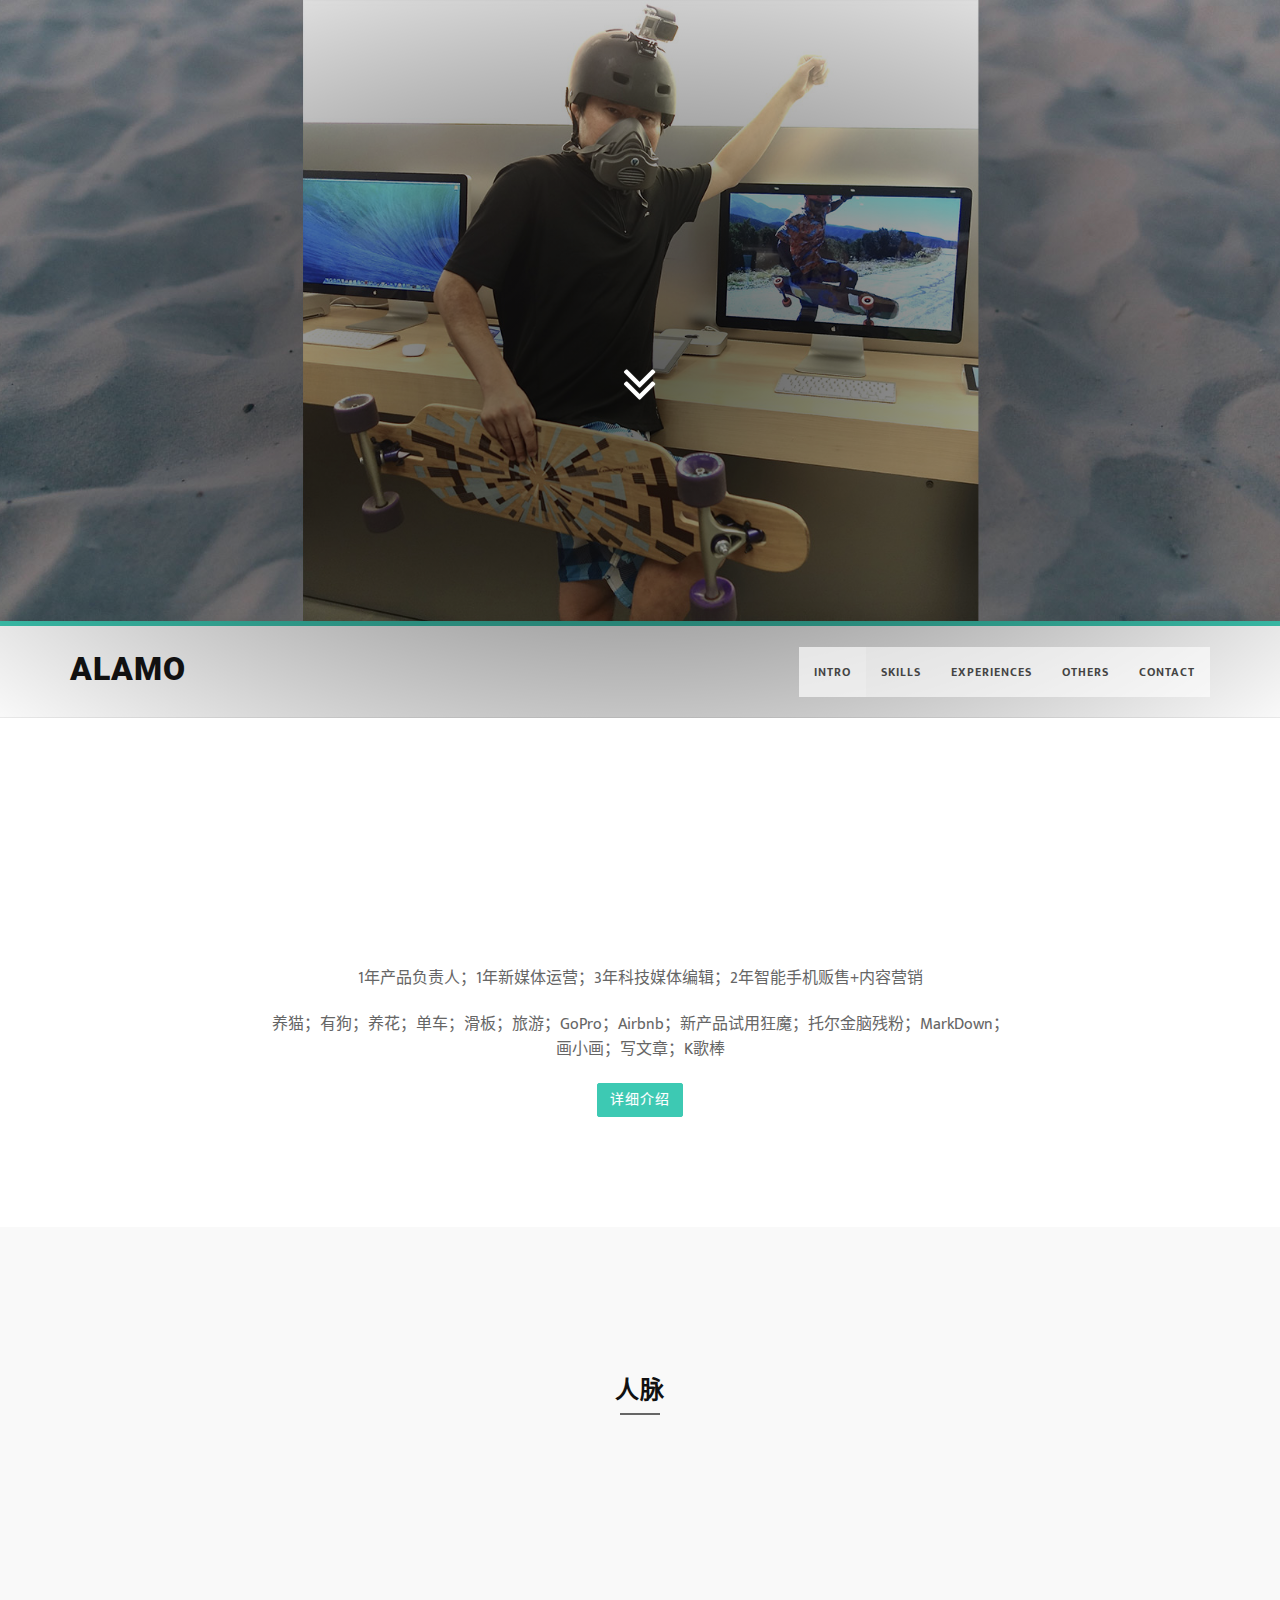
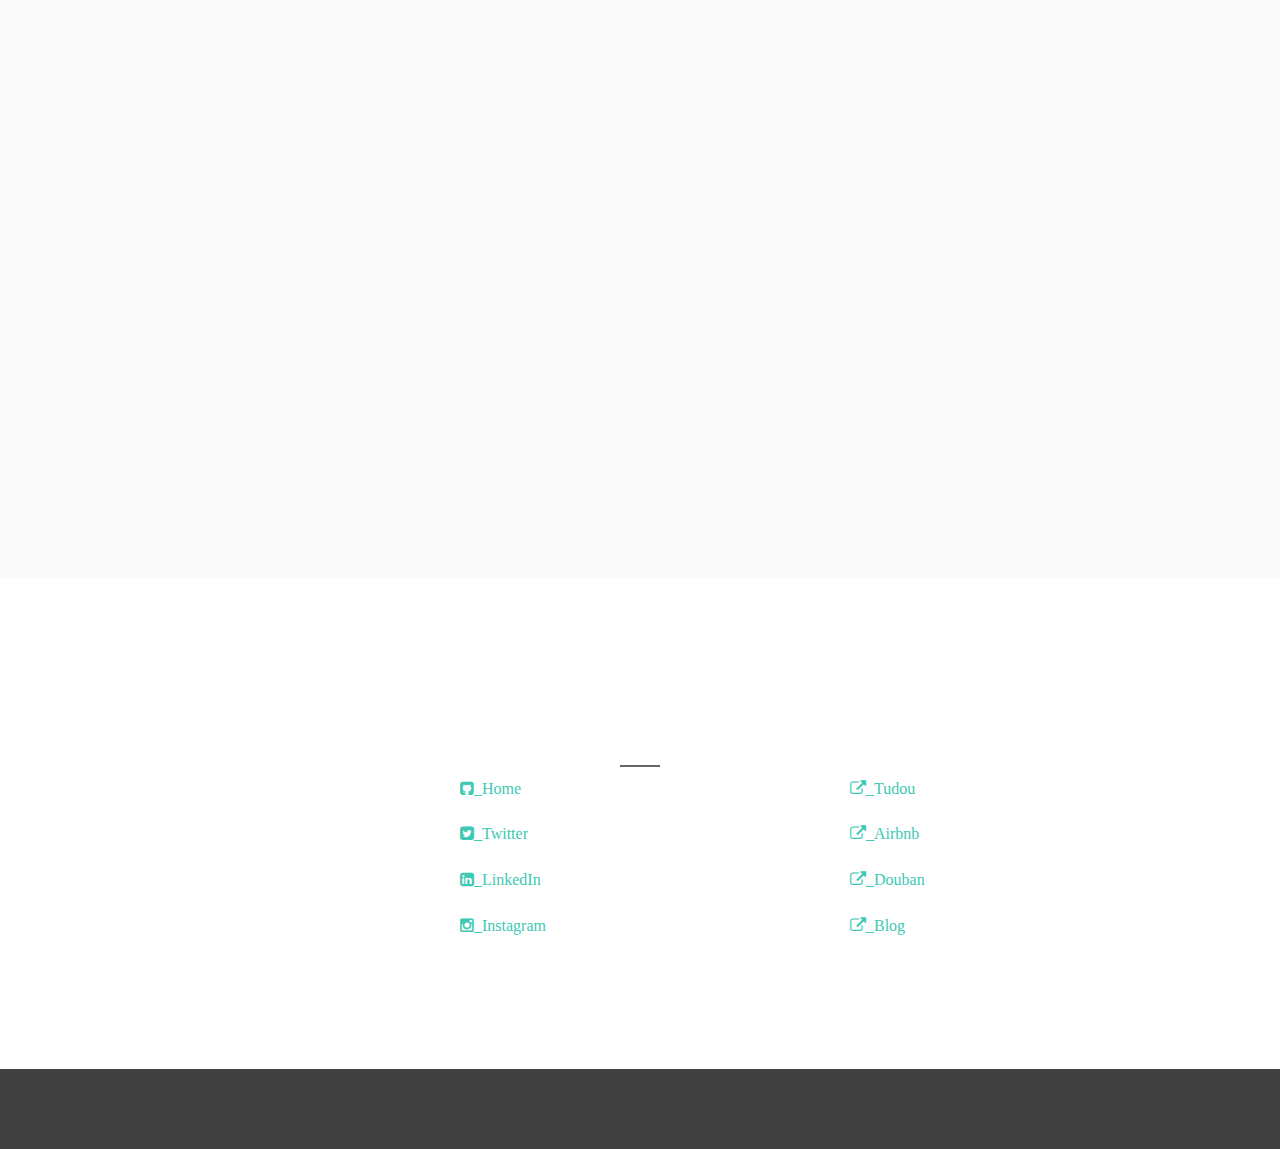
<file: index.html>
<!DOCTYPE html>
<html lang="zh-cn">

<head>
    <meta charset="utf-8">
    <meta name="viewport" content="width=device-width, initial-scale=1.0">
    <meta name="description" content="My Resume">
    <meta name="author" content="Alamo Young">

    <title>Alamo Young's Resume</title>
	
    <!-- css -->
    <link href="css/bootstrap.min.css" rel="stylesheet" >
    <link href="font-awesome/css/font-awesome.min.css" rel="stylesheet" type="text/css" />
	<link href="css/nivo-lightbox.css" rel="stylesheet" />
	<link href="css/nivo-lightbox-theme/default/default.css" rel="stylesheet" type="text/css" />
	<link href="css/animations.css" rel="stylesheet" />
    <link href="css/style.css" rel="stylesheet">
	<link href="color/default.css" rel="stylesheet">

</head>

<body id="page-top" data-spy="scroll" data-target=".navbar-custom">
	
	<section class="hero" id="intro">
	    <div class="FadeAway"></div>
            <div class="container">
              <div class="row">
                <div class="col-md-12 text-right navicon">
                  <a id="nav-toggle" class="nav_slide_button" href="#"><span></span></a>
                </div>
              </div>
              <div class="row">
                <div class="col-md-8 col-md-offset-2 text-center inner">
					<div class="animatedParent">
						<h1 class="animated fadeInDown">简历・杨鹏飞</h1>
						<p> </p>
						<p class="animated fadeInUp">Fennec.yung@gmail.com | 158 1018 5895 </p>
					</div>
			   </div>
              </div>
              <div class="row">
                <div class="col-md-6 col-md-offset-3 text-center">
                  <a href="#about" class="btn  btn-scroll"><i class="fa fa-4x fa-angle-double-down animated"></i></a>
                </div>
            </div>
        
    </section>
	
	
    <!-- Navigation -->
    <div id="navigation">
        <nav class="navbar navbar-custom" role="navigation">
                              <div class="container">
                                    <div class="row">
                                          <div class="col-md-2">
                                                   <div class="site-logo">
                                                            <a href="index.html" class="brand">Alamo</a>
                                                    </div>
                                          </div>
                                          

                                          <div class="col-md-10">
                         
                                                      <!-- Brand and toggle get grouped for better mobile display -->
                                          <div class="navbar-header">
                                                <button type="button" class="navbar-toggle" data-toggle="collapse" data-target="#menu">
                                                <i class="fa fa-bars"></i>
                                                </button>
                                          </div>
                                                      <!-- Collect the nav links, forms, and other content for toggling -->
                                                      <div class="collapse navbar-collapse" id="menu">
                                                            <ul class="nav navbar-nav navbar-right">
                                                                  <li class="active"><a href="#intro">Intro</a></li>
                                                                  <li><a href="#Skills">Skills</a></li>
																   <li><a href="#exp">Experiences</a></li>
                                                                  <li><a href="#others">Others</a></li>				                                                                  
                                                                  
                                                                  <li><a href="#contact">Contact</a></li>
                                                            </ul>
                                                      </div>
                                                      <!-- /.Navbar-collapse -->
                             
                                          </div>
                                    </div>
                              </div>
                              <!-- /.container -->
                        </nav>
    </div> 
    <!-- /Navigation -->  

	<!-- Section: about -->
    <section id="about" class="home-section color-dark bg-white">
		<div class="container marginbot-50">
			<div class="row">
				<div class="col-lg-8 col-lg-offset-2">
					<div class="animatedParent">
					<div class="section-heading text-center animated bounceInDown">
					<h2 class="h-bold">他是这样的一个人</h2>
					<div class="divider-header"></div>
					</div>
					</div>
				</div>
			</div>

		</div>

		<div class="container">

		
        <div class="row">
		
		
            <div class="col-lg-8 col-lg-offset-2 animatedParent">		
				<div class="text-center">
					<p>
					1年产品负责人；1年新媒体运营；3年科技媒体编辑；2年智能手机贩售+内容营销
					</p>
					<p>
					养猫；有狗；养花；单车；滑板；旅游；GoPro；Airbnb；新产品试用狂魔；托尔金脑残粉；MarkDown；画小画；写文章；K歌棒
					</p>
					<a href="#Skills" class="btn btn-skin btn-scroll">详细介绍</a>
				</div>
            </div>
		

        </div>		
		</div>

	</section>
	<!-- /Section: about -->
	
	
	<!-- Section: services -->
    <section id="Skills" class="home-section color-dark bg-gray">
		<div class="container marginbot-50">
			<div class="row">
				<div class="col-lg-8 col-lg-offset-2">
					<div>
					<div class="section-heading text-center">
					<h2 class="h-bold">人脉</h2>
					<div class="divider-header"></div>
					</div>
					</div>
				</div>
			</div>

		</div>


		<div class="container">
        <div class="text-center">
        <div class="row animatedParent">
            <div class="col-xs-6 col-sm-6 col-md-6">
				<div class="animated rotateInDownLeft">
                <div class="service-box">
					<div class="service-icon">
						<span class="fa fa-laptop fa-2x"></span> 
					</div>
					<div class="service-desc">						
						<h5>媒体</h5>
						<div class="divider-header"></div>
						<p>
						  科技门户：C搜狐科技；新浪科技；
						</p>
						<p>
						  技术媒体：CSDN；Engaget；
						</p>
						<p>
						  小众软件；煎蛋；雷锋网；PingWest；36Kr；…
						</p>
					</div>
                </div>
				</div>
            </div>

			<div class="col-xs-6 col-sm-6 col-md-6">
				<div class="animated rotateInDownLeft slower">
                <div class="service-box">
					<div class="service-icon">
						<span class="fa fa-code fa-2x"></span> 
					</div>
					<div class="service-desc">
						<h5>企业</h5>
						<div class="divider-header"></div>
						<p>
						    实体企业：三星；苹果；华为；高通；…
						</p>
						<p>
						   市场推广：广告市场；数字营销；
						</p>
						<p>
							国内Android市场：豌豆荚；机锋网；
						</p>
						
					</div>
                </div>
				</div>
            </div>

        </div>		
		</div>
		</div>
	</section>
	<!-- /Section: services -->
	

	<!-- Section: works -->
    <section id="exp" class="home-section color-dark text-center bg-white">
		<div class="container marginbot-50">
			<div class="row">
				<div class="col-lg-8 col-lg-offset-2">
					<div>
					<div class="animatedParent">
					<div class="section-heading text-center">
					<h2 class="h-bold animated bounceInDown">工作经历</h2>
					<div class="divider-header"></div>
					</div>
					</div>
					</div>
				</div>
			</div>

		</div>

		<div class="container">

            <div class="row animatedParent">
                <div class="col-sm-12 col-md-12 col-lg-12" >

                    <div class="row gallery-item">
                        <div class="col-md-3"></div>
                        <div class="col-md-6 animated fadeInUp">
								<img src="img/works/1.png" class="img-responsive" alt="img">
							</a>
						</div>
					</div>
	
                </div>
            </div>	
		</div>

	</section>
	<!-- /Section: exp -->

	<!-- Section: works -->
    <section id="others" class="home-section color-dark bg-gray">
		<div class="container marginbot-50">
			<div class="row">
				<div class="col-lg-8 col-lg-offset-2">
					<div>
					<div class="section-heading text-center">
					<h2 class="h-bold">8小时以外</h2>
					<div class="divider-header"></div>
					</div>
					</div>
				</div>
			</div>

		</div>


		<div class="container">
          <div class="row animatedParent">
            <div class="col-xs-3 col-sm-3 col-md-3"></div>
            <div class="col-xs-6 col-sm-6 col-md-6">
                <div class="animated bounceInDown">


						
						
					</div>
                </div>
				</div>
            </div>
            </div>
          </div>	<!-- eof row -->

        <div class="row animatedParent">
            <div class="col-xs-3 col-sm-3 col-md-3"></div>
            <div class="col-xs-6 col-sm-6 col-md-6">
                <div class="animated bounceInDown">
                <div class="service-box">
					<div class="service-icon  text-center">
						<span class="fa fa-home fa-2x"></span> 
					</div>
					<div class="service-desc text-center">
						<h5>Airbnb</h5>
					</div>
						<div class="divider-header"></div>
					    <div class="text-left">
						    <p>
						        为来自全世界的旅行者提供一个温馨、舒适、创意的临时居住环境
						    </p>
						    <p>
						        为用户提供实物和情感上的产品服务
						    </p>
						    <p>
						        和用户进行深层次沟通，增加用户的心理、感官愉悦度
						    </p>
						    <p>
						       鼓励并帮助用户实现自己的创意想法
						    </p>
                            <p>
						       设计名片、在网上通过内容营销进行推广
						    </p>
						
					    </div>
                </div>
				</div>
            </div>
            </div>
        </div>	<!-- eof row -->


        <div class="row animatedParent">
            <div class="col-xs-3 col-sm-3 col-md-3"></div>
            <div class="col-xs-6 col-sm-6 col-md-6">
                <div class="animated bounceInDown">
                <div class="service-box">
					<div class="service-icon  text-center">
						<span class="fa fa-book fa-2x"></span> 
					</div>
					<div class="service-desc text-center">
						<h5>翻译</h5>
					</div>
						<div class="divider-header"></div>
					    <div class="text-left">
						    <p>
						        为计算机世界提供网站头条新闻翻译
						    </p>
						    <p>
						        为某知名移动浏览器母公司旗下，关注移动产品营销的网站提供内容
						    </p>
						    <p>
							    为专注技术的网站提供技术前沿资讯内容
						    </p>
						
					    </div>
                </div>
				</div>
            </div>
            </div>
        </div>	<!-- eof row -->	


	    <div class="row animatedParent">
            <div class="col-xs-3 col-sm-3 col-md-3"></div>
            <div class="col-xs-6 col-sm-6 col-md-6">
                <div class="animated bounceInDown">
                <div class="service-box text-center">
					<div class="service-icon  text-center">
						<span class="fa fa-pencil fa-2x"></span> 
					</div>
					<div class="service-desc">
						<h5>画小画</h5>
					</div>
						<div class="divider-header"></div>
						<p>
						    用画画的方式记录下一天的经历、想法。例如下图：
						</p>
						<div  class="text-center">
								<img src="img/works/2.jpg" class="text-center" alt="img">

								<img src="img/works/3.jpg" class="text-center" alt="img">
						
						</div>
					
                </div>
				</div>
            </div>
            </div>
        </div>	<!-- eof row -->	

	    <div class="row animatedParent">
            <div class="col-xs-3 col-sm-3 col-md-3"></div>
            <div class="col-xs-6 col-sm-6 col-md-6">
                <div class="animated bounceInDown">
                <div class="service-box">
					<div class="service-icon  text-center">
						<span class="fa fa-camera-retro fa-2x"></span> 
					</div>
					<div class="service-desc text-center">
						<h5>记录生活</h5>
					</div>
						<div class="divider-header"></div>
					<div class="text-left">
						<p>
						    喜欢单车和滑板，会用镜头记录身边有趣的事情
						</p>
						<p>
						    还喜欢用Gopro记录下运动的轨迹
						</p>
						<div class="text-center">
								<a href="http://www.tudou.com/home/_93885163"><img src="img/works/4.jpg" alt="img"></a>
						
						</div>
						
					</div>
                </div>
				</div>
            </div>
            </div>
        </div>	<!-- eof row -->	

		</div>
	</section>
	<!-- /Section: works -->

	<!-- Section: contact -->
    <section id="contact" class="home-section color-dark bg-white">
		<div class="container  text-center">
			<div class="row">
				<div class="col-lg-8 col-lg-offset-2">
					<div class="animatedParent">
					<div class="section-heading text-center">
					<h2 class="h-bold animated bounceInDown">我经常在这里</h2>
					<div class="divider-header"></div>
					</div>
					</div>
				</div>
			</div>

		</div>
		
		<div class="container">

			<div class="row">
			    <div class="col-md-4"></div>
				<div class="col-md-4">
				    <div class="animatedParent">
                        
						<p><a href="http://git.lovepath.in" class="fa fa-github-square">_Home</a></p>
						<p><a href="https://twitter.com/shellehs" class="fa fa-twitter-square">_Twitter</a></p>
						<p><a href="http://cn.linkedin.com/pub/yang-pengfei-alamo/35/616/874/" class="fa fa-linkedin-square">_LinkedIn</a></p>
						<p><a href="http://instagram.com/alamoyoung" class="fa fa-instagram">_Instagram</a></p>


				</div>
			</div>	
			<div class="row">
				<div class="col-md-4">
				    <div class="animatedParent">
						<p><a href="http://www.tudou.com/home/_93885163/" class="fa fa-external-link">_Tudou</a></p>
						<p><a href="https://www.airbnb.com/rooms/1787002" class="fa fa-external-link">_Airbnb</a></p>
						<p><a href="http://site.douban.com/226995/" class="fa fa-external-link">_Douban</a></p>
						<p><a href="http://jianshu.io/users/pfgp2n" class="fa fa-external-link">_Blog</a></p>


				</div>
			</div>	


		</div>
	</section>
	<!-- /Section: contact -->


	<footer>
		<div class="container">
		</div>
	</footer>

    <!-- Core JavaScript Files -->
    <script src="js/jquery.min.js"></script>	 
    <script src="js/bootstrap.min.js"></script>
	<script src="js/jquery.sticky.js"></script>
    <script src="js/jquery.easing.min.js"></script>	
	<script src="js/jquery.scrollTo.js"></script>
	<script src="js/jquery.appear.js"></script>
	<script src="js/stellar.js"></script>
	<script src="js/nivo-lightbox.min.js"></script>
	
    <script src="js/custom.js"></script>
	<script src="js/css3-animate-it.js"></script>

</body>

</html>
</file>
<file: css/style.css>
/* ==== Google font ==== */
@import url(http://fonts.googleapis.com/css?family=Roboto:400,300,700,900);
@import url('http://fonts.googleapis.com/css?family=Ek+Mukta:400,600,700');
*{
	padding:0;
	margin:0;
}


body {
    width: 100%;
    height: 100%;
    font-family: 'Ek Mukta', sans-serif;
	font-weight: 300;
    color: #666;
    background-color: #fff;
	font-size: 16px;
    line-height: 1.6em;
	font-weight: 400;
	overflow-x: hidden;
}

html {
    width: 100%;
    height: 100%;
}

h1 {
	font-size: 38px;
}
h2 {
	font-size: 36px;
}
h3 {
	font-size: 32px;
}
h4 {
	font-size: 28px;
}
h5 {
	font-size: 24px;
}
h6 {
	font-size: 20px;
}

h1,
h2,
h3,
h4,
h5,
h6 {
    margin: 0 0 30px;
    font-family: 'Roboto', sans-serif;
    font-weight: 400;
	color: #111;
}

h1.h-xlight,h2.h-xlight,h3.h-xlight ,h4.h-xlight ,h5.h-xlight ,h6.h-xlight  {
	font-weight: 200;
}

h1.h-light,h2.h-light,h3.h-light ,h4.h-light ,h5.h-light ,h6.h-light  {
	font-weight: 300;
}

h1.h-bold,h2.h-bold,h3.h-bold ,h4.h-bold ,h5.h-bold ,h6.h-bold  {
	font-weight: 600;
}

h1.font-light,h2.font-light,h3.font-light,h4.font-light,h5.font-light,h6.font-light {
	color: #fff;
}

.big-heading {
	font-size: 48px;
	font-weight: 700;
}

p {
    margin: 0 0 20px;

}

p.lead {
	font-weight: 600;
}

.highlight-light {
	background-color: rgba(255,255,255,.5);
	padding: 20px;
	display: inline-block;
	color: #111;
}

.highlight-dark {
	background-color: rgba(0,0,0,.5);
	padding: 20px;
	display: inline-block;
	color: #fff;
}

.highlight-color {
	padding: 20px;
	display: inline-block;
}

a {
    color: #666;
    -webkit-transition: all .2s ease-in-out;
    -moz-transition: all .2s ease-in-out;
    transition: all .2s ease-in-out;
}

a:hover,
a:focus {
    text-decoration: none;
}

blockquote {
  padding: 10px 20px;
  margin: 0 0 20px;
  font-size: 24px;
	line-height: 1.5em;
  font-weight: 300;
  color: #999;
}

blockquote.bg-light {
	background-color: rgba(255,255,255,.8);
	padding: 20px;
	color: #222;
}

blockquote.bg-dark {
	background-color: rgba(0,0,0,.8);
	padding: 20px;
}

blockquote strong {
  font-weight: 700;
}




.light {
    font-weight: 400;
}

/* --- logo --- */
.site-logo {
	margin-top: 10px;
}
.site-logo a.brand {
	color: #111;
	text-transform: uppercase;
	font-size: 32px;
	font-family: 'Roboto', sans-serif;
	font-weight: 900;
	margin-top: 20px;
}


/* ------- Navigation ------------ */
#navigation {
	background: #fff;
	z-index: 9999;
	width:100%;
    box-sizing:border-box;
	border-bottom: 1px solid #eee;
	box-shadow:0px 0px 20px rgba(0, 0, 0, 0.1);
}


.navbar {
    margin-bottom: 0;
}

.navbar-brand {
    font-weight: 700;
}


.navbar-brand:focus {
    outline: 0;
}

.nav.navbar-nav {
    background-color: rgba(255,255,255,.6);
}

.navbar-custom.top-nav-collapse .nav.navbar-nav {
    background-color: rgba(0,0,0,0);
}


.navbar-custom ul.nav li a {
	font-size: 12px;
	letter-spacing: 1px;
    color: #444;
	text-transform: uppercase;
	font-weight: 700;
}

.navbar-custom.top-nav-collapse ul.nav li a {
	    -webkit-transition: all .2s ease-in-out;
    -moz-transition: all .2s ease-in-out;
    transition: all .2s ease-in-out;
	color: #fff;
}

.navbar-custom ul.nav ul.dropdown-menu {
	  border-radius: 0;	
	margin-top: 21px;
	border-top: none;
}

.navbar-custom ul.nav li a:hover ul.dropdown-menu {
	    -webkit-transition: all .2s ease-in-out;
    -moz-transition: all .2s ease-in-out;
    transition: all .2s ease-in-out;
}


.navbar-custom ul.nav ul.dropdown-menu li {
	border-bottom: 1px solid #f5f5f5;

}

.navbar-custom ul.nav ul.dropdown-menu li:last-child{
	border-bottom: none;
}

.navbar-custom ul.nav ul.dropdown-menu li a {
	padding: 10px 20px;
}

.navbar-custom ul.nav ul.dropdown-menu li a:hover {
	background: #fefefe;
}

.navbar-custom.top-nav-collapse ul.nav ul.dropdown-menu li a {
	color: #666;
}

.navbar-custom .nav li a {
    -webkit-transition: background .3s ease-in-out;
    -moz-transition: background .3s ease-in-out;
    transition: background .3s ease-in-out;
}

.navbar-custom .nav li a:hover,
.navbar-custom .nav li a:focus,
.navbar-custom .nav li.active {
    outline: 0;
    background-color: rgba(255,255,255,.2);
}
.navbar-custom .nav li a:hover,
.navbar-custom .nav li a:focus,
.navbar-custom .nav li.active {
    outline: 0;
    background-color: rgba(255,255,255,.2);
}

.navbar-toggle {
    padding: 4px 6px;
    font-size: 14px;
    color: #fff;
}

.navbar-toggle:focus,
.navbar-toggle:active {
    outline: 0;
}


/* misc */
hr {
  margin-top: 10px;
}

hr.bold {
  border-top: 3px solid #eee;
}

.divider-header {
	display: block;
	width: 40px;
	height: 2px;
	margin: 0 auto;
	margin-bottom: 10px;
}

.divider-short {
	display: block;
	width: 60px;
	height: 5px;
	margin: 0 auto;
	margin-bottom: 10px;
}

/* margins */
.marginbot-0{margin-bottom:0 !important;}
.marginbot-10{margin-bottom:10px !important;}
.marginbot-20{margin-bottom:20px !important;}
.marginbot-30{margin-bottom:30px !important;}
.marginbot-40{margin-bottom:40px !important;}
.marginbot-50{margin-bottom:50px !important;}
.marginbot-60{margin-bottom:60px !important;}
.marginbot-70{margin-bottom:70px !important;}
.marginbot-80{margin-bottom:80px !important;}
.marginbot-90{margin-bottom:90px !important;}
.marginbot-100{margin-bottom:100px !important;}

.margintop-0{margin-top:0 !important;}
.margintop-10{margin-top:10px !important;}
.margintop-20{margin-top:20px !important;}
.margintop-30{margin-top:30px !important;}
.margintop-40{margin-top:40px !important;}
.margintop-45{margin-top:45px !important;}
.margintop-50{margin-top:50px !important;}

/* ===========================
--- General sections
============================ */

.home-section {
    padding-top: 150px;
    padding-bottom: 110px;
	display:block;
    position:relative;
    z-index:120;
}

.inner-section {
    padding-top: 110px;
    padding-bottom: 110px;
}


.home-section.nopadd-bot {
    padding-bottom: 0;
}


.section-heading h2 {
	font-size: 24px;
	letter-spacing: 1px;
	text-transform: uppercase;
	margin-bottom: 10px;
}

.section-heading p {
	font-weight: 300;
	font-size: 20px;
	line-height: 1.6em;
}

.color-dark .section-heading h2 {
	color: #111;
}
.color-dark .section-heading p {
	color: #444;
}

.color-dark .divider-short {
	background: #666;
}
.color-dark .divider-header {
	background: #666;
}

.color-light .divider-short {
	background: #666;
}
.color-light .divider-header {
	background: #666;
}


.color-light .section-heading h2 {
	color: #fff;
}
.color-light .section-heading p {
	color: #fefefe;
}

.color-light blockquote,.color-light p {
	color: #fefefe;
}

/* --- section bg var --- */

.bg-white {
	background: #fff;
}

.bg-gray {
	background: #f9f9f9;
}


.bg-dark {
	background: #404040;
}

/* --- section color var --- */

.text-light {
	color: #fff;
}



/* ===========================
--- Intro
============================ */

.hero { background: url(../img/hero-bg.jpg) no-repeat center center; -webkit-background-size: cover; -moz-background-size: cover; -o-background-size: cover; background-size: cover; padding: 200px 0 200px 0; height: auto; }

.FadeAway{
    position: absolute; top:0px; left:0px; width:100%; height:83%;
        background:transparent;
        background: -moz-radial-gradient(center, ellipse cover,  rgba(0,0,0,0.65) 0%, rgba(0,0,0,0) 100%); /* FF3.6+ */
        background: -webkit-gradient(radial, center center, 0px, center center, 100%, color-stop(0%,rgba(0,0,0,0.65)), color-stop(100%,rgba(0,0,0,0))); /* Chrome,Safari4+ */
        background: -webkit-radial-gradient(center, ellipse cover,  rgba(0,0,0,0.65) 0%,rgba(0,0,0,0) 100%); /* Chrome10+,Safari5.1+ */
        background: -o-radial-gradient(center, ellipse cover,  rgba(0,0,0,0.65) 0%,rgba(0,0,0,0) 100%); /* Opera 12+ */
        background: -ms-radial-gradient(center, ellipse cover,  rgba(0,0,0,0.65) 0%,rgba(0,0,0,0) 100%); /* IE10+ */
        background: radial-gradient(ellipse at center,  rgba(0,0,0,0.65) 0%,rgba(0,0,0,0) 100%); /* W3C */
        filter: progid:DXImageTransform.Microsoft.gradient( startColorstr='#a6000000', endColorstr='#00000000',GradientType=1 ); /* IE6-9 fallback on horizontal gradient */

}

.hero h1 { font-size: 40px; letter-spacing: 12px; margin: 40px 0 10px; font-weight: 900; color: #fff;}
.hero h1 span { color: #a1a9b0; display: inline-block; }
.hero p { font-size: 24px; font-weight: 400; color: #fefefe; }
.learn-more-btn { background: rgba(61, 201, 179, 1); padding: 20px 40px; border-radius: 5px; -moz-border-radius: 5px; -webkit-border-radius: 5px; -o-border-radius: 5px; color: #fff; text-transform: uppercase; letter-spacing: 1px; display: inline-block; -webkit-box-shadow: 0px 3px 0px 0px #309383; -moz-box-shadow: 0px 3px 0px 0px #309383; box-shadow: 0px 3px 0px 0px #309383; margin: 60px 0 0; font-weight: bold; }
.learn-more-btn:hover, .learn-more-btn:focus { background: rgba(61, 201, 179, 0.6); color: #fff; }



.intro {
	width:100%;
	position:relative;
	padding:0;
}
.intro-inner {
	width:100%;
	position:relative;
	padding:120px 0 20px;
}

.brand-heading {
    font-size: 40px;
}

.intro-text {
    font-size: 18px;
}


/* Carousel Styles */

.carousel-inner img {
    width: 100%;
    max-height: 650px;
}

.carousel-control {
    width: 0;
}

.carousel-control.left,
.carousel-control.right {
	opacity: 1;
	filter: alpha(opacity=100);
	background-image: none;
	background-repeat: no-repeat;
	text-shadow: none;
}

.carousel-control.left span {
	padding: 0;
}

.carousel-control.right span {
	padding: 0;
}

.carousel-control .glyphicon-chevron-left, 
.carousel-control .glyphicon-chevron-right, 
.carousel-control .icon-prev, 
.carousel-control .icon-next {
	position: absolute;
	top: 45%;
	z-index: 5;
	display: inline-block;
}

.carousel-control .glyphicon-chevron-left,
.carousel-control .icon-prev {
	left: 30px;
}

.carousel-control .glyphicon-chevron-right,
.carousel-control .icon-next {
	right: 30px;
}



.carousel-control.left span:hover,
.carousel-control.right span:hover {
	opacity: .7;
	filter: alpha(opacity=70);
}

.carousel-inner > .item {
  margin-left:0;
  margin-top:0;
  margin-bottom:0;
  padding-left: 0;
  width: 100%;
  height: auto;
}
.carousel-inner > .item > img,
.carousel-inner > .item > a > img {
  display: block;
  max-width: 100%;
  height: auto;
  margin-left:0;
  padding-left: 0;
}


/* Carousel Header Styles */
.header-text {
    position: absolute;
    top: 20%;
    left: 1.8%;
    right: auto;
    width: 96.66666666666666%;
    color: #fff;
}

.header-text h2 {
    font-size: 40px;
}

.header-text h2 span {
	padding: 10px;
	color: #fff;
	text-transform: uppercase;
}

.header-text h3 span {
	color: #fff;
}

.btn-min-block {
    min-width: 170px;
    line-height: 26px;
}

.btn-theme {
    color: #fff;
    background-color: transparent;
    border: 2px solid #fff;
    margin-right: 15px;
}

.btn-theme:hover {
    color: #000;
    background-color: #fff;
    border-color: #fff;
}

/* ===========================
--- About
============================ */




/* ===========================
--- Services
============================ */
.service-box {
	background: #fff;
	border-bottom: 2px solid #f7f7f7;
	padding: 40px 20px;
}

.service-box:hover {
    -webkit-transition: all .2s ease-in-out;
    -moz-transition: all .2s ease-in-out;
    transition: all .2s ease-in-out;
	margin-top: -20px;
}

.service-icon {
	margin-bottom: 20px;
}	

.service-desc h5 {
	text-transform: uppercase;
	font-weight: 700;
	color: #666;
	font-size: 18px;
	margin-bottom: 10px;
}
.service-desc .divider-header {
	margin-bottom: 30px;
}


/* ===========================
--- Works
============================ */

#owl-works {

}

.item {
    margin: 10px;
}

.item img {
    display: block;
    width: 100%;
    height: auto;
}	

/* ===========================
--- Contact
============================ */


.form-group {
  margin-bottom: 20px;
}

form#contact-form .form-group label {
	text-align: left !important;
	display: block;
	text-transform: uppercase;
	font-size: 16px;
}
form#contact-form input,form#contact-form select,form#contact-form textarea {
	font-size: 14px;
	line-height: 1.6em;
	border: 1px solid #eee;
  -webkit-box-shadow: none;
          box-shadow:  none;
	border-radius: 2px;
}

.btn-lg,
.btn-group-lg > .btn {
  border-radius: 2px;
}

form#contact-form input:focus,form#contact-form select:focus,form#contact-form textarea:focus {
  -webkit-box-shadow: 0 1px 2px rgba(0, 0, 0, .05);
          box-shadow: 0 1px 2px rgba(0, 0, 0, .05);
}
.input-group-addon {
  background-color: #fefefe;
  border: 1px solid #eee;
}

.widget-contact {
	text-align: left;
}



/* ===========================
--- Bottom
============================ */

.boxcol-25 {
	width: 100%;
}

.box-social {
	list-style: none;
}

.box-social li {
	width: 25%;
	float: left;
}


.box-social .social-facebook a { 
	display: block;
	background: #3873ae;
}


/* ==== Sidebar ==== */
.sidebar .widget h5 {
	font-size: 18px;
	font-weight: 700;
	margin-bottom: 20px;
	text-transform: uppercase;
}
.sidebar .widget {
	margin-bottom: 50px;
}

.widget ul {
	list-style: none;
	margin-left:0;
	padding-left:0;
}
.sidebar .widget ul li {
	margin-left:0;
	padding-left:0;
	margin-bottom: 10px;
}
.sidebar .widget ul li a {
	color: #666;
}


.widget.widget_categories ul li:before {
	display: inline-block;
	font-family: 'Pe-icon-7-stroke';
	speak: none;
	font-style: normal;
	font-weight: normal;
	font-variant: normal;
	text-transform: none;
	line-height: 1;

	/* Better Font Rendering =========== */
	-webkit-font-smoothing: antialiased;
	-moz-osx-font-smoothing: grayscale;
	content: "\e684";
	margin-right: 10px;
}


.widget.widget_recent_post ul li figure {
	float: left;
	margin: 0 20px 0 0;
}

.widget.widget_recent_post ul li {
	margin-bottom: 25px;
}

.widget.widget_recent_post ul li:after {
    content: ".";
    display: block;
    height: 0;
    clear: both;
    visibility: hidden;
}
.widget.widget_recent_post ul li h6 {
	margin-bottom: 10px;
}
.widget.widget_recent_post ul li span {
	font-size: 14px;
}

.widget .tagcloud a {
	padding: 4px 10px;
	color: #fff;
	display:inline-block;
	margin: 0 10px 10px 0;
	font-size: 14px;
	border-radius: 2px;
}

.widget .tagcloud a:hover {
	color: #fff;
	background: #333;
}

/* --- widget --- */

form.search-form input {
	font-size: 18px;
	line-height: 1.6em;
	border: 1px solid #eee;
  -webkit-box-shadow: none;
          box-shadow:  none;
	border-radius: 2px;
}

form.search-form input:focus {
  -webkit-box-shadow: 0 1px 2px rgba(0, 0, 0, .05);
          box-shadow: 0 1px 2px rgba(0, 0, 0, .05);
}



/* ===========================
--- Footer
============================ */

footer {
    background-color: #404040;
}

footer {
	text-align: center;
	padding: 50px 0 30px ;
	
}

footer p {
	color: #f8f8f8;
	font-size: 14px;
}

footer a.totop {
	color: #fff;
	margin-bottom: 30px;
}
footer a.totop:focus {
	outline: 0;
}



/* menu */
ul.footer-menu {
	list-style: none;
}

ul.footer-menu li {
	float: left;
	margin: 0 0 0 10px;

}

ul.footer-menu li a {
	color: #fff;
	font-size: 16px;
	padding-left: 9px;
	line-height: 1.1em;
}

ul.footer-menu li:first-child a {
	border-left: none;
	padding-left: 0;
}

.social-widget {
	margin-top: 20px;
	margin-bottom: 30px;
}
.social-widget ul li a:hover {
	color: #fff;
}

footer .social-widget ul.team-social li a {
	margin: 0 5px;
}

/* === testimonial slide === */
.testimonialslide {
	margin-top:0;
	padding-top: 0;
}

.testimonialslide ul li blockquote {
	color: #fff;
	border-left: none;
}

.testimonialslide ul li h4 {
	color: #fff;
	font-weight: 900;
}
.testimonialslide ul li h4 span {
	color: #fff;
	font-weight: 400;
}


/* --- button --- */
.btn {
	border-radius: 2px;
	position: relative;
	display: inline-block;
	outline: none;
	color: #fff;
	text-decoration: none;
	text-transform: uppercase;
	letter-spacing: 1px;
	font-weight: 400;	
	text-shadow: 0 0 1px rgba(255,255,255,0.3);
	font-size: 14px;
}

.btn.btn-noradius {
	border-radius: 0;
}

a.btn:focus{
	outline: 0;
}

.btn-red {
  color: #fff;
  background-color: #c83539;
  border-color: #c83539;
}
.btn-red:hover,
.btn-red:focus,
.btn-red:active,
.btn-red.active {
  color: #fff;
  background-color: #666;
  border-color: #666;
}
.btn-red:active {
  background-image: none;
}


.btn-skin:hover,
.btn-skin:focus,
.btn-skin:active,
.btn-skin.active {
  color: #fff;
  background-color: #666;
  border-color: #666;
}


.btn-default:hover,
.btn-default:focus {
    border: 1px solid #28c3ab;
    outline: 0;
    color: #000;
    background-color: #28c3ab;
}

.btn-huge {
    padding: 25px;
    font-size: 26px;
}

.banner-social-buttons {
    margin-top: 0;
}

/* --- progress --- */
.progress {
  height: 40px;

}
.progress-bar {
  font-size: 14px;
  line-height: 40px;
}

/* Media queries */

@media(min-width:767px) {

    .navbar {
        padding: 20px 0;
        border-bottom: 0;
        letter-spacing: 1px;
        background: 0 0;
        -webkit-transition: background .5s ease-in-out,padding .5s ease-in-out;
        -moz-transition: background .5s ease-in-out,padding .5s ease-in-out;
        transition: background .5s ease-in-out,padding .5s ease-in-out;
    }

    .top-nav-collapse {
        padding: 0;
        background-color: #000;
    }

    .navbar-custom.top-nav-collapse {
        border-bottom: 1px solid rgba(255,255,255,.3);
    }
	
    .intro {
        height: 100%;
        padding: 0;
    }

    .brand-heading {
        font-size: 100px;
    }
	

    .intro-text {
        font-size: 25px;
    }


}
@media (max-width:768px) {
	#navigation {
		padding: 20px 0;
	}
	.site-logo{
		margin: 0 0 0 30px;
		float:none;
	}
	.navbar-custom ul.nav li a {
		color: #eee;
	}
	.navbar-custom ul.nav ul.dropdown-menu li {
		border-bottom: 1px solid #aaa;

	}
	.navbar-header {
		margin-top:-40px;
		padding:0;
	}
	.navbar-header button {
		background: #111;
	}
	
	.navbar-header button.navbar-toggle {
		padding: 4px 15px;
		font-size: 14px;
		color: #fff;
	}
	
	.navbar-custom .nav {
		background: #444;
	}
	
	.service-box {
		margin-bottom: 50px;
	}
	
	.team-wrap {
		margin-bottom: 30px;
	}
	
	form#contact-form {
		margin-bottom: 50px;
	}
	
	.xs-marginbot-20 {
		margin-bottom: 20px;
	}

}

@media (max-width:480px) {

	.navbar-custom .nav.navbar-nav {
    background-color: rgba(255,255,255,.4);
	}
	
	.navbar.navbar-custom.navbar-fixed-top {
		margin-bottom: 30px;
	}
}
</file>
<file: color/default.css>
a:hover,
a:focus {
    color: #3dc9b3;
}

#navigation {
	border-top: 5px solid #3dc9b3;
}

a,.tp-caption a.btn:hover {
	color: #3dc9b3;
}
.top-nav-collapse {
	background: #3dc9b3;
}

.carousel-indicators .active {
    background-color: #3dc9b3;
}

.header-text h2 span {
    background-color: #3dc9b3;
}


.navbar-custom ul.nav ul.dropdown-menu li a:hover {
	color: #3dc9b3;
}

.owl-theme .owl-controls .owl-page.active span,
.owl-theme .owl-controls.clickable .owl-page:hover span {
    background-color: #3dc9b3;
}

.widget-avatar .avatar:hover {
    border: 5px solid #3dc9b3;
}

.bg-skin {
	background: #3dc9b3;
}

.highlight-color {
	background-color: #3dc9b3;
}

.service-box:hover {
	border-bottom: 2px solid #3dc9b3;
}



form#contact-form input:focus,form#contact-form select:focus,form#contact-form textarea:focus {
	border-color: #3dc9b3;
}
form.search-form input:focus {
	border-color: #3dc9b3;
}

/* footer */
ul.footer-menu li a:hover {
	color: #3dc9b3;
}

footer a.totop:hover {
	color: #3dc9b3;
}


.btn-skin {
  color: #fff;
  background-color: #3dc9b3;
  border-color: #3dc9b3;
}
</file>
<file: css/nivo-lightbox-theme/default/default.css>
/*
 * Nivo Lightbox Default Theme v1.0
 * http://dev7studios.com/nivo-lightbox
 *
 * Copyright 2013, Dev7studios
 * Free to use and abuse under the MIT license.
 * http://www.opensource.org/licenses/mit-license.php
 */
 
.nivo-lightbox-theme-default.nivo-lightbox-overlay { 
	background: #666;
	background: rgba(0,0,0,0.6); 
}
.nivo-lightbox-theme-default .nivo-lightbox-content.nivo-lightbox-loading { background: url(loading.gif) no-repeat 50% 50%; }

.nivo-lightbox-theme-default .nivo-lightbox-nav {
	top: 10%;
	width: 8%;
	height: 80%;
	text-indent: -9999px;
	background-repeat: no-repeat;
	background-position: 50% 50%;
	opacity: 0.5;
}
.nivo-lightbox-theme-default .nivo-lightbox-nav:hover { 
	opacity: 1; 
	background-color: rgba(0,0,0,0.5);
}
.nivo-lightbox-theme-default .nivo-lightbox-prev { 
	background-image: url(prev.png); 
	border-radius: 0 3px 3px 0;
}
.nivo-lightbox-theme-default .nivo-lightbox-next { 
	background-image: url(next.png); 
	border-radius: 3px 0 0 3px;
}

.nivo-lightbox-theme-default .nivo-lightbox-close {
	display: block;
	background: url(close.png) no-repeat 5px 5px;
	width: 16px;
	height: 16px;
	text-indent: -9999px;
	padding: 5px;
	opacity: 0.5;
}
.nivo-lightbox-theme-default .nivo-lightbox-close:hover { opacity: 1; }

.nivo-lightbox-theme-default .nivo-lightbox-title-wrap { bottom: -7%; }
.nivo-lightbox-theme-default .nivo-lightbox-title {
	font: 14px/20px 'Helvetica Neue', Helvetica, Arial, sans-serif;
	font-style: normal;
	font-weight: normal;
	background: #000;
	color: #fff;
	padding: 7px 15px;
	border-radius: 30px;
}

.nivo-lightbox-theme-default .nivo-lightbox-image img {
	background: #fff;
	-webkit-box-shadow: 0px 1px 1px rgba(0,0,0,0.4);
	   -moz-box-shadow: 0px 1px 1px rgba(0,0,0,0.4);
	        box-shadow: 0px 1px 1px rgba(0,0,0,0.4);
}
.nivo-lightbox-theme-default .nivo-lightbox-ajax,
.nivo-lightbox-theme-default .nivo-lightbox-inline {
	background: #fff;
	padding: 40px;
	-webkit-box-shadow: 0px 1px 1px rgba(0,0,0,0.4);
	   -moz-box-shadow: 0px 1px 1px rgba(0,0,0,0.4);
	        box-shadow: 0px 1px 1px rgba(0,0,0,0.4);
}

@media (-webkit-min-device-pixel-ratio: 1.3),
       (-o-min-device-pixel-ratio: 2.6/2),
       (min--moz-device-pixel-ratio: 1.3),
       (min-device-pixel-ratio: 1.3),
       (min-resolution: 1.3dppx) {

	.nivo-lightbox-theme-default .nivo-lightbox-content.nivo-lightbox-loading { 
		background-image: url(loading@2x.gif); 
		background-size: 32px 32px;
	}
	.nivo-lightbox-theme-default .nivo-lightbox-prev { 
		background-image: url(prev@2x.png); 
		background-size: 48px 48px;
	}
	.nivo-lightbox-theme-default .nivo-lightbox-next { 
		background-image: url(next@2x.png); 
		background-size: 48px 48px;
	}
	.nivo-lightbox-theme-default .nivo-lightbox-close { 
		background-image: url(close@2x.png); 
		background-size: 16px 16px;
	}
	
}
</file>
<file: css/animations.css>
/*animations*/

/******************
* Bounce in right *
*******************/


.animated { 
    -webkit-animation-duration: 1s; 
    animation-duration: 1s; 
    -webkit-animation-fill-mode: both; 
    animation-fill-mode: both; 
} 
.slow{
     -webkit-animation-duration: 1.5s; 
    animation-duration: 1.5s; 
    -webkit-animation-fill-mode: both; 
    animation-fill-mode: both; 
}
.slower{
     -webkit-animation-duration: 2s; 
    animation-duration: 2s; 
    -webkit-animation-fill-mode: both; 
    animation-fill-mode: both; 
}
.slowest{
     -webkit-animation-duration: 3s; 
    animation-duration: 3s; 
    -webkit-animation-fill-mode: both; 
    animation-fill-mode: both; 
}

.bounceInRight, .bounceInLeft, .bounceInUp, .bounceInDown{
    opacity:0;
    -webkit-transform: translateX(400px); 
    transform: translateX(400px); 
}
.fadeInRight, .fadeInLeft, .fadeInUp, .fadeInDown{
    opacity:0;
    -webkit-transform: translateX(400px); 
    transform: translateX(400px); 
}

.flipInX, .flipInY, .rotateIn, .rotateInUpLeft, .rotateInUpRight, .rotateInDownLeft, .rotateDownUpRight, .rollIn{
    opacity:0;
}

.lightSpeedInRight, .lightSpeedInLeft{
    opacity:0;
    -webkit-transform: translateX(400px); 
    transform: translateX(400px); 
}

/***********
* bounceIn *
************/
@-webkit-keyframes bounceIn { 
    0% { 
        opacity: 0; 
        -webkit-transform: scale(.3); 
    } 

    50% { 
        opacity: 1; 
        -webkit-transform: scale(1.05); 
    } 

    70% { 
        -webkit-transform: scale(.9); 
    } 

    100% { 
         -webkit-transform: scale(1); 
    } 
} 

@keyframes bounceIn { 
    0% { 
        opacity: 0; 
        transform: scale(.3); 
    } 

    50% { 
        opacity: 1; 
        transform: scale(1.05); 
    } 

    70% { 
        transform: scale(.9); 
    } 

    100% { 
        transform: scale(1); 
    } 
} 

.bounceIn.go { 
    -webkit-animation-name: bounceIn; 
    animation-name: bounceIn; 
}

/****************
* bounceInRight *
****************/

@-webkit-keyframes bounceInRight { 
    0% { 
        opacity: 0; 
        
        -webkit-transform: translateX(400px); 
    } 
    60% { 
        
        -webkit-transform: translateX(-30px); 
    } 
    80% { 
        -webkit-transform: translateX(10px); 
    } 
    100% {
    opacity: 1;
     
        -webkit-transform: translateX(0); 
    } 
} 

@keyframes bounceInRight { 
    0% { 
        opacity: 0; 
        
        transform: translateX(400px); 
    } 
    60% { 
        
        transform: translateX(-30px); 
    } 
    80% { 
        transform: translateX(10px); 
    } 
    100% {
    opacity: 1;
     
        transform: translateX(0); 
    } 
} 


.bounceInRight.go { 
    -webkit-animation-name: bounceInRight; 
    animation-name: bounceInRight; 
}

/******************
* Bounce in left *
*******************/

@-webkit-keyframes bounceInLeft { 
    0% { 
        opacity: 0; 
        
        -webkit-transform: translateX(-400px); 
    } 
    60% { 
       
        -webkit-transform: translateX(30px); 
    } 
    80% { 
        -webkit-transform: translateX(-10px); 
    } 
    100% {
        opacity: 1;
         
        -webkit-transform: translateX(0); 
    } 
} 

@keyframes bounceInLeft { 
    0% { 
        opacity: 0; 
        
        transform: translateX(-400px); 
    } 
    60% { 
       
        transform: translateX(30px); 
    } 
    80% { 
        transform: translateX(-10px); 
    } 
    100% {
        opacity: 1;
         
        transform: translateX(0); 
    } 
} 

.bounceInLeft.go { 
    -webkit-animation-name: bounceInLeft; 
    animation-name: bounceInLeft; 
}

/******************
* Bounce in up *
*******************/

@-webkit-keyframes bounceInUp { 
    0% { 
        opacity: 0; 
        
        -webkit-transform: translateY(400px); 
    } 
    60% { 
       
        -webkit-transform: translateY(-30px); 
    } 
    80% { 
        -webkit-transform: translateY(10px); 
    } 
    100% {
        opacity: 1;
         
        -webkit-transform: translateY(0); 
    } 
} 

@keyframes bounceInUp { 
    0% { 
        opacity: 0; 
        
        transform: translateY(400px); 
    } 
    60% { 
       
        transform: translateY(-30px); 
    } 
    80% { 
        transform: translateY(10px); 
    } 
    100% {
        opacity: 1;
         
        transform: translateY(0); 
    } 
} 

.bounceInUp.go { 
    -webkit-animation-name: bounceInUp; 
    animation-name: bounceInUp; 
}


/******************
* Bounce in down *
*******************/

@-webkit-keyframes bounceInDown { 
    0% { 
        opacity: 0; 
        
        -webkit-transform: translateY(-400px); 
    } 
    60% { 
       
        -webkit-transform: translateY(30px); 
    } 
    80% { 
        -webkit-transform: translateY(-10px); 
    } 
    100% {
        opacity: 1;
         
        -webkit-transform: translateY(0); 
    } 
} 

@keyframes bounceInDown { 
    0% { 
        opacity: 0; 
        
        transform: translateY(-400px); 
    } 
    60% { 
       
        transform: translateY(30px); 
    } 
    80% { 
        transform: translateY(-10px); 
    } 
    100% {
        opacity: 1;
         
        transform: translateY(0); 
    } 
} 

.bounceInDown.go { 
    -webkit-animation-name: bounceInDown; 
    animation-name: bounceInDown; 
}


/**********
* Fade In *
**********/ 
@-webkit-keyframes fadeIn { 
    0% {opacity: 0;} 
    100% {opacity: 1;
        display:block;} 
} 
@keyframes fadeIn { 
    0% {opacity: 0;} 
    100% {opacity: 1;
        display:block;} 
}
.fadeIn{
    opacity:0;
}
.fadeIn.go { 
    -webkit-animation-name: fadeIn; 
    animation-name: fadeIn; 
}

/**********
* Grow in *
***********/

@-webkit-keyframes growIn { 
    0% { 
        -webkit-transform: scale(0.2); 
        opacity:0;
    } 
    50% { 
        -webkit-transform: scale(1.2); 
        
    } 
    100% { 
        -webkit-transform: scale(1); 
        opacity:1;
    } 
} 
@keyframes growIn { 
    0% { 
        transform: scale(0.2); 
        opacity:0;
    } 
    50% { 
        transform: scale(1.2); 
        
    } 
    100% { 
        transform: scale(1); 
        opacity:1;
    } 
} 
.growIn { 

    -webkit-transform: scale(0.2);
    transform: scale(0.2);
    opacity:0;
}
.growIn.go{
    -webkit-animation-name: growIn; 
    animation-name: growIn; 
}

/********
* Shake *
********/
@-webkit-keyframes shake { 
    0%, 100% {-webkit-transform: translateX(0);} 
    10%, 30%, 50%, 70%, 90% {-webkit-transform: translateX(-10px);} 
    20%, 40%, 60%, 80% {-webkit-transform: translateX(10px);} 
} 
@keyframes shake { 
    0%, 100% {transform: translateX(0);} 
    10%, 30%, 50%, 70%, 90% {transform: translateX(-10px);} 
    20%, 40%, 60%, 80% {transform: translateX(10px);} 
} 
.shake.go { 
    -webkit-animation-name: shake; 
    animation-name: shake; 
}

/********
* ShakeUp *
********/
@-webkit-keyframes shakeUp { 
    0%, 100% {-webkit-transform: translateX(0);} 
    10%, 30%, 50%, 70%, 90% {-webkit-transform: translateY(-10px);} 
    20%, 40%, 60%, 80% {-webkit-transform: translateY(10px);} 
} 
@keyframes shakeUp { 
    0%, 100% {transform: translateY(0);} 
    10%, 30%, 50%, 70%, 90% {transform: translateY(-10px);} 
    20%, 40%, 60%, 80% {transform: translateY(10px);} 
} 
.shakeUp.go { 
    -webkit-animation-name: shakeUp; 
    animation-name: shakeUp; 
}

/*************
* FadeInLeft *
*************/

@-webkit-keyframes fadeInLeft { 
    0% { 
        opacity: 0; 
        -webkit-transform: translateX(-400px); 
    } 
    50%{
       opacity: 0.3; 
    }
    100% { 
        opacity: 1; 
        -webkit-transform: translateX(0); 
    } 
} 
@keyframes fadeInLeft { 
    0% { 
        opacity: 0; 
        transform: translateX(-400px); 
    } 
    50%{
       opacity: 0.3; 
    }
    100% { 
        opacity: 1; 
        transform: translateX(0); 
    } 
} 
.fadeInLeft{ 
    opacity: 0; 
    -webkit-transform: translateX(-400px); 
    transform: translateX(-400px);
}
.fadeInLeft.go { 
    -webkit-animation-name: fadeInLeft; 
    animation-name: fadeInLeft; 
}


/*************
* FadeInRight *
*************/

@-webkit-keyframes fadeInRight { 
    0% { 
        opacity: 0; 
        -webkit-transform: translateX(400px); 
    } 
    50%{
       opacity: 0.3; 
    }
    100% { 
        opacity: 1; 
        -webkit-transform: translateX(0); 
    } 
} 
@keyframes fadeInRight { 
    0% { 
        opacity: 0; 
        transform: translateX(400px); 
    } 
    50%{
       opacity: 0.3; 
    }
    100% { 
        opacity: 1; 
        transform: translateX(0); 
    } 
} 
.fadeInRight{ 
    opacity: 0; 
    -webkit-transform: translateX(400px); 
    transform: translateX(400px);
}
.fadeInRight.go { 
    -webkit-animation-name: fadeInRight; 
    animation-name: fadeInRight; 
}

/*************
* FadeInUp *
*************/

@-webkit-keyframes fadeInUp { 
    0% { 
        opacity: 0; 
        -webkit-transform: translateY(400px); 
    } 
    50%{
       opacity: 0.3; 
    }
    100% { 
        opacity: 1; 
        -webkit-transform: translateY(0); 
    } 
} 
@keyframes fadeInUp { 
    0% { 
        opacity: 0; 
        transform: translateY(400px); 
    } 
    50%{
       opacity: 0.3; 
    }
    100% { 
        opacity: 1; 
        transform: translateY(0); 
    } 
} 
.fadeInUp{ 
    opacity: 0; 
    -webkit-transform: translateY(400px); 
    transform: translateY(400px);
}
.fadeInUp.go { 
    -webkit-animation-name: fadeInUp; 
    animation-name: fadeInUp; 
}

/*************
* FadeInDown *
*************/

@-webkit-keyframes fadeInDown { 
    0% { 
        opacity: 0; 
        -webkit-transform: translateY(-400px); 
    } 
    50%{
       opacity: 0.3; 
    }
    100% { 
        opacity: 1; 
        -webkit-transform: translateY(0); 
    } 
} 
@keyframes fadeInDown { 
    0% { 
        opacity: 0; 
        transform: translateY(-400px); 
    } 
    50%{
       opacity: 0.3; 
    }
    100% { 
        opacity: 1; 
        transform: translateY(0); 
    } 
} 
.fadeInDown{ 
    opacity: 0; 
    -webkit-transform: translateY(-400px); 
    transform: translateY(-400px);
}
.fadeInDown.go { 
    -webkit-animation-name: fadeInDown; 
    animation-name: fadeInDown; 
}

/*****************
* rotateIn *
*****************/
@-webkit-keyframes rotateIn { 
    0% { 
        -webkit-transform-origin: center center; 
        -webkit-transform: rotate(-200deg); 
        opacity: 0; 
    } 
    100% { 
        -webkit-transform-origin: center center; 
        -webkit-transform: rotate(0); 
        opacity: 1; 
    } 
} 
@keyframes rotateIn { 
    0% { 
        transform-origin: center center; 
        transform: rotate(-200deg); 
        opacity: 0; 
    } 
    100% { 
        transform-origin: center center; 
        transform: rotate(0); 
        opacity: 1; 
    } 
} 
.rotateIn.go { 
    -webkit-animation-name: rotateIn; 
    animation-name: rotateIn; 
}

/*****************
* rotateInUpLeft *
*****************/

@-webkit-keyframes rotateInUpLeft { 
    0% { 
        -webkit-transform-origin: left bottom; 
        -webkit-transform: rotate(90deg); 
        opacity: 0; 
    } 
    100% { 
        -webkit-transform-origin: left bottom; 
        -webkit-transform: rotate(0); 
        opacity: 1; 
    } 
} 
@keyframes rotateInUpLeft { 
    0% { 
        transform-origin: left bottom; 
        transform: rotate(90deg); 
        opacity: 0; 
    } 
    100% { 
        transform-origin: left bottom; 
        transform: rotate(0); 
        opacity: 1; 
    } 
} 
.rotateInUpLeft.go { 
    -webkit-animation-name: rotateInUpLeft; 
    animation-name: rotateInUpLeft; 
}

/*******************
* rotateInDownLeft *
*******************/
@-webkit-keyframes rotateInDownLeft { 
    0% { 
        -webkit-transform-origin: left bottom; 
        -webkit-transform: rotate(-90deg); 
        opacity: 0; 
    } 
    100% { 
        -webkit-transform-origin: left bottom; 
        -webkit-transform: rotate(0); 
        opacity: 1; 
    } 
} 
@keyframes rotateInDownLeft { 
    0% { 
        transform-origin: left bottom; 
        transform: rotate(-90deg); 
        opacity: 0; 
    } 
    100% { 
        transform-origin: left bottom; 
        transform: rotate(0); 
        opacity: 1; 
    } 
} 
.rotateInDownLeft.go { 
    -webkit-animation-name: rotateInDownLeft; 
    animation-name: rotateInDownLeft; 
}

/******************
* rotateInUpRight *
*******************/

@-webkit-keyframes rotateInUpRight { 
    0% { 
        -webkit-transform-origin: right bottom; 
        -webkit-transform: rotate(-90deg); 
        opacity: 0; 
    } 
    100% { 
        -webkit-transform-origin: right bottom; 
        -webkit-transform: rotate(0); 
        opacity: 1; 
    } 
} 
@keyframes rotateInUpRight { 
    0% { 
        transform-origin: right bottom; 
        transform: rotate(-90deg); 
        opacity: 0; 
    } 
    100% { 
        transform-origin: right bottom; 
        transform: rotate(0); 
        opacity: 1; 
    } 
} 
.rotateInUpRight.go { 
    -webkit-animation-name: rotateInUpRight; 
    animation-name: rotateInUpRight; 
}

/********************
* rotateInDownRight *
********************/

@-webkit-keyframes rotateInDownRight { 
    0% { 
        -webkit-transform-origin: right bottom; 
        -webkit-transform: rotate(90deg); 
        opacity: 0; 
    } 
    100% { 
        -webkit-transform-origin: right bottom; 
        -webkit-transform: rotate(0); 
        opacity: 1; 
    } 
} 
@keyframes rotateInDownRight { 
    0% { 
        transform-origin: right bottom; 
        transform: rotate(90deg); 
        opacity: 0; 
    } 
    100% { 
        transform-origin: right bottom; 
        transform: rotate(0); 
        opacity: 1; 
    } 
} 
.rotateInDownRight.go { 
    -webkit-animation-name: rotateInDownRight; 
    animation-name: rotateInDownRight; 
}

/*********
* rollIn *
**********/

@-webkit-keyframes rollIn { 
    0% { opacity: 0; -webkit-transform: translateX(-100%) rotate(-120deg); } 
    100% { opacity: 1; -webkit-transform: translateX(0px) rotate(0deg); } 
} 
@keyframes rollIn { 
    0% { opacity: 0; transform: translateX(-100%) rotate(-120deg); } 
    100% { opacity: 1; transform: translateX(0px) rotate(0deg); } 
} 
.rollIn.go { 
    -webkit-animation-name: rollIn; 
    animation-name: rollIn; 
}

/*********
* wiggle *
**********/

@-webkit-keyframes wiggle { 
    0% { -webkit-transform: skewX(9deg); } 
    10% { -webkit-transform: skewX(-8deg); } 
    20% { -webkit-transform: skewX(7deg); } 
    30% { -webkit-transform: skewX(-6deg); } 
    40% { -webkit-transform: skewX(5deg); } 
    50% { -webkit-transform: skewX(-4deg); } 
    60% { -webkit-transform: skewX(3deg); } 
    70% { -webkit-transform: skewX(-2deg); } 
    80% { -webkit-transform: skewX(1deg); } 
    90% { -webkit-transform: skewX(0deg); } 
    100% { -webkit-transform: skewX(0deg); } 
} 
@keyframes wiggle { 
    0% { transform: skewX(9deg); } 
    10% { transform: skewX(-8deg); } 
    20% { transform: skewX(7deg); } 
    30% { transform: skewX(-6deg); } 
    40% { transform: skewX(5deg); } 
    50% { transform: skewX(-4deg); } 
    60% { transform: skewX(3deg); } 
    70% { transform: skewX(-2deg); } 
    80% { transform: skewX(1deg); } 
    90% { transform: skewX(0deg); } 
    100% { transform: skewX(0deg); } 
} 
.wiggle.go { 
    -webkit-animation-name: wiggle; 
    animation-name: wiggle; 
    -webkit-animation-timing-function: ease-in; 
    animation-timing-function: ease-in; 
} 

/********
* swing *
*********/

@-webkit-keyframes swing { 
    20%, 40%, 60%, 80%, 100% { -webkit-transform-origin: top center; } 
    20% { -webkit-transform: rotate(15deg); } 
    40% { -webkit-transform: rotate(-10deg); } 
    60% { -webkit-transform: rotate(5deg); } 
    80% { -webkit-transform: rotate(-5deg); } 
    100% { -webkit-transform: rotate(0deg); } 
} 
@keyframes swing { 
    20% { transform: rotate(15deg); } 
    40% { transform: rotate(-10deg); } 
    60% { transform: rotate(5deg); } 
    80% { transform: rotate(-5deg); } 
    100% { transform: rotate(0deg); } 
} 
.swing.go { 
    -webkit-transform-origin: top center; 
    transform-origin: top center; 
    -webkit-animation-name: swing; 
    animation-name: swing; 
}

/*******
* tada *
********/

@-webkit-keyframes tada { 
    0% {-webkit-transform: scale(1);} 
    10%, 20% {-webkit-transform: scale(0.9) rotate(-3deg);} 
    30%, 50%, 70%, 90% {-webkit-transform: scale(1.1) rotate(3deg);} 
    40%, 60%, 80% {-webkit-transform: scale(1.1) rotate(-3deg);} 
    100% {-webkit-transform: scale(1) rotate(0);} 
} 
@keyframes tada { 
    0% {transform: scale(1);} 
    10%, 20% {transform: scale(0.9) rotate(-3deg);} 
    30%, 50%, 70%, 90% {transform: scale(1.1) rotate(3deg);} 
    40%, 60%, 80% {transform: scale(1.1) rotate(-3deg);} 
    100% {transform: scale(1) rotate(0);} 
} 
.tada.go { 
    -webkit-animation-name: tada; 
    animation-name: tada; 
}

/*********
* wobble *
**********/

@-webkit-keyframes wobble { 
  0% { -webkit-transform: translateX(0%); } 
  15% { -webkit-transform: translateX(-25%) rotate(-5deg); } 
  30% { -webkit-transform: translateX(20%) rotate(3deg); } 
  45% { -webkit-transform: translateX(-15%) rotate(-3deg); } 
  60% { -webkit-transform: translateX(10%) rotate(2deg); } 
  75% { -webkit-transform: translateX(-5%) rotate(-1deg); } 
  100% { -webkit-transform: translateX(0%); } 
} 
@keyframes wobble { 
  0% { transform: translateX(0%); } 
  15% { transform: translateX(-25%) rotate(-5deg); } 
  30% { transform: translateX(20%) rotate(3deg); } 
  45% { transform: translateX(-15%) rotate(-3deg); } 
  60% { transform: translateX(10%) rotate(2deg); } 
  75% { transform: translateX(-5%) rotate(-1deg); } 
  100% { transform: translateX(0%); } 
} 
.wobble.go { 
    -webkit-animation-name: wobble; 
    animation-name: wobble; 
}

/********
* pulse *
*********/

@-webkit-keyframes pulse { 
    0% { -webkit-transform: scale(1); } 
    50% { -webkit-transform: scale(1.1); } 
    100% { -webkit-transform: scale(1); } 
} 
@keyframes pulse { 
    0% { transform: scale(1); } 
    50% { transform: scale(1.1); } 
    100% { transform: scale(1); } 
} 
.pulse.go { 
    -webkit-animation-name: pulse; 
    animation-name: pulse; 
}

/***************
* lightSpeedInRight *
****************/
@-webkit-keyframes lightSpeedInRight { 
   0% { -webkit-transform: translateX(100%) skewX(-30deg); opacity: 0; } 
    60% { -webkit-transform: translateX(-20%) skewX(30deg); opacity: 1; } 
    80% { -webkit-transform: translateX(0%) skewX(-15deg); opacity: 1; } 
    100% { -webkit-transform: translateX(0%) skewX(0deg); opacity: 1; } 
} 
@keyframes lightSpeedInRight { 
    0% { transform: translateX(100%) skewX(-30deg); opacity: 0; } 
    60% { transform: translateX(-20%) skewX(30deg); opacity: 1; } 
    80% { transform: translateX(0%) skewX(-15deg); opacity: 1; } 
    100% { transform: translateX(0%) skewX(0deg); opacity: 1; } 
} 
.lightSpeedInRight.go { 
    -webkit-animation-name: lightSpeedInRight; 
    animation-name: lightSpeedInRight; 
    -webkit-animation-timing-function: ease-out; 
    animation-timing-function: ease-out; 
} 

/***************
* lightSpeedInLeft *
****************/
@-webkit-keyframes lightSpeedInLeft { 
   0% { -webkit-transform: translateX(-100%) skewX(30deg); opacity: 0; } 
    60% { -webkit-transform: translateX(20%) skewX(-30deg); opacity: 1; } 
    80% { -webkit-transform: translateX(0%) skewX(15deg); opacity: 1; } 
    100% { -webkit-transform: translateX(0%) skewX(0deg); opacity: 1; } 
} 
@keyframes lightSpeedInLeft { 
    0% { transform: translateX(-100%) skewX(30deg); opacity: 0; } 
    60% { transform: translateX(20%) skewX(-30deg); opacity: 1; } 
    80% { transform: translateX(0%) skewX(15deg); opacity: 1; } 
    100% { transform: translateX(0%) skewX(0deg); opacity: 1; } 
} 
.lightSpeedInLeft.go { 
    -webkit-animation-name: lightSpeedInLeft; 
    animation-name: lightSpeedInLeft; 
    -webkit-animation-timing-function: ease-out; 
    animation-timing-function: ease-out; 
} 


/*******
* Flip *
*******/
@-webkit-keyframes flip { 
    0% { 
        -webkit-transform: perspective(400px) rotateY(0); 
        -webkit-animation-timing-function: ease-out; 
    } 
    40% { 
        -webkit-transform: perspective(400px) translateZ(150px) rotateY(170deg); 
        -webkit-animation-timing-function: ease-out; 
    } 
    50% { 
        -webkit-transform: perspective(400px) translateZ(150px) rotateY(190deg) scale(1); 
        -webkit-animation-timing-function: ease-in; 
    } 
    80% { 
        -webkit-transform: perspective(400px) rotateY(360deg) scale(.95); 
        -webkit-animation-timing-function: ease-in; 
    } 
    100% { 
        -webkit-transform: perspective(400px) scale(1); 
        -webkit-animation-timing-function: ease-in; 
    } 
}
@keyframes flip { 
    0% { 
        transform: perspective(400px) rotateY(0); 
        animation-timing-function: ease-out; 
    } 
    40% { 
        transform: perspective(400px) translateZ(150px) rotateY(170deg); 
        animation-timing-function: ease-out; 
    } 
    50% { 
        transform: perspective(400px) translateZ(150px) rotateY(190deg) scale(1); 
        animation-timing-function: ease-in; 
    } 
    80% { 
        transform: perspective(400px) rotateY(360deg) scale(.95); 
        animation-timing-function: ease-in; 
    } 
    100% { 
        transform: perspective(400px) scale(1); 
        animation-timing-function: ease-in; 
    } 
} 
.flip.go { 
    -webkit-backface-visibility: visible !important; 
    -webkit-animation-name: flip; 
    backface-visibility: visible !important; 
    animation-name: flip; 
}

/**********
* flipInX *
**********/
@-webkit-keyframes flipInX { 
    0% { 
        -webkit-transform: perspective(400px) rotateX(90deg); 
        opacity: 0; 
    } 
    40% { 
        -webkit-transform: perspective(400px) rotateX(-10deg); 
    } 
    70% { 
        -webkit-transform: perspective(400px) rotateX(10deg); 
    } 
    100% { 
        -webkit-transform: perspective(400px) rotateX(0deg); 
        opacity: 1; 
    } 
} 
@keyframes flipInX { 
    0% { 
        transform: perspective(400px) rotateX(90deg); 
        opacity: 0; 
    } 
    40% { 
        transform: perspective(400px) rotateX(-10deg); 
    } 
    70% { 
        transform: perspective(400px) rotateX(10deg); 
    } 
    100% { 
        transform: perspective(400px) rotateX(0deg); 
        opacity: 1; 
    } 
} 
.flipInX.go { 
    -webkit-backface-visibility: visible !important; 
    -webkit-animation-name: flipInX; 
    backface-visibility: visible !important; 
    animation-name: flipInX; 
}

/**********
* flipInY *
**********/

@-webkit-keyframes flipInY { 
    0% { 
        -webkit-transform: perspective(400px) rotateY(90deg); 
        opacity: 0; 
    } 
    40% { 
        -webkit-transform: perspective(400px) rotateY(-10deg); 
    } 
    70% { 
        -webkit-transform: perspective(400px) rotateY(10deg); 
    } 
    100% { 
        -webkit-transform: perspective(400px) rotateY(0deg); 
        opacity: 1; 
    } 
} 
@keyframes flipInY { 
    0% { 
        transform: perspective(400px) rotateY(90deg); 
        opacity: 0; 
    } 
    40% { 
        transform: perspective(400px) rotateY(-10deg); 
    } 
    70% { 
        transform: perspective(400px) rotateY(10deg); 
    } 
    100% { 
        transform: perspective(400px) rotateY(0deg); 
        opacity: 1; 
    } 
} 
.flipInY.go { 
    -webkit-backface-visibility: visible !important; 
    -webkit-animation-name: flipInY; 
    backface-visibility: visible !important; 
    animation-name: flipInY; 
}

/*****************
* Out animations *
*****************/


/************
* bounceOut *
*************/
@-webkit-keyframes bounceOut { 
    0% { 
        -webkit-transform: scale(1); 
    } 
    25% { 
        -webkit-transform: scale(.95); 
    } 
    50% { 
        opacity: 1; 
        -webkit-transform: scale(1.1); 
    } 
    100% { 
        opacity: 0; 
        -webkit-transform: scale(.3); 
    } 
} 
@keyframes bounceOut { 
    0% { 
        transform: scale(1); 
    } 
    25% { 
        transform: scale(.95); 
    } 
    50% { 
        opacity: 1; 
        transform: scale(1.1); 
    } 
    100% { 
        opacity: 0; 
        transform: scale(.3); 
    } 
} 
.bounceOut.goAway { 
    -webkit-animation-name: bounceOut; 
    animation-name: bounceOut; 
}

/************
* bounceOutUp *
*************/
@-webkit-keyframes bounceOutUp { 
    0% { 
        -webkit-transform: translateY(0); 
    } 
    20% { 
        opacity: 1; 
        -webkit-transform: translateY(20px); 
    } 
    100% { 
        opacity: 0; 
        -webkit-transform: translateY(-2000px); 
    } 
} 
@keyframes bounceOutUp { 
    0% { 
        transform: translateY(0); 
    } 
    20% { 
        opacity: 1; 
        transform: translateY(20px); 
    } 
    100% { 
        opacity: 0; 
        transform: translateY(-2000px); 
    } 
} 
.bounceOutUp.goAway { 
    -webkit-animation-name: bounceOutUp; 
    animation-name: bounceOutUp; 
}

/************
* bounceOutDown *
*************/
@-webkit-keyframes bounceOutDown { 
    0% { 
        -webkit-transform: translateY(0); 
    } 
    20% { 
        opacity: 1; 
        -webkit-transform: translateY(-20px); 
    } 
    100% { 
        opacity: 0; 
        -webkit-transform: translateY(2000px); 
    } 
} 
@keyframes bounceOutDown { 
    0% { 
        transform: translateY(0); 
    } 
    20% { 
        opacity: 1; 
        transform: translateY(-20px); 
    } 
    100% { 
        opacity: 0; 
        transform: translateY(2000px); 
    } 
} 
.bounceOutDown.goAway { 
    -webkit-animation-name: bounceOutDown; 
    animation-name: bounceOutDown; 
}


/************
* bounceOutLeft *
*************/
@-webkit-keyframes bounceOutLeft { 
    0% { 
        -webkit-transform: translateX(0); 
    } 
    20% { 
        opacity: 1; 
        -webkit-transform: translateX(20px); 
    } 
    100% { 
        opacity: 0; 
        -webkit-transform: translateX(-2000px); 
    } 
} 
@keyframes bounceOutLeft { 
    0% { 
        transform: translateX(0); 
    } 
    20% { 
        opacity: 1; 
        transform: translateX(20px); 
    } 
    100% { 
        opacity: 0; 
        transform: translateX(-2000px); 
    } 
} 
.bounceOutLeft.goAway { 
    -webkit-animation-name: bounceOutLeft; 
    animation-name: bounceOutLeft; 
}

/************
* bounceOutRight *
*************/
@-webkit-keyframes bounceOutRight { 
    0% { 
        -webkit-transform: translateX(0); 
    } 
    20% { 
        opacity: 1; 
        -webkit-transform: translateX(-20px); 
    } 
    100% { 
        opacity: 0; 
        -webkit-transform: translateX(2000px); 
    } 
} 
@keyframes bounceOutRight { 
    0% { 
        transform: translateX(0); 
    } 
    20% { 
        opacity: 1; 
        transform: translateX(-20px); 
    } 
    100% { 
        opacity: 0; 
        transform: translateX(2000px); 
    } 
} 
.bounceOutRight.goAway { 
    -webkit-animation-name: bounceOutRight; 
    animation-name: bounceOutRight; 
}

/************
* fadeOut *
*************/
@-webkit-keyframes fadeOut { 
    0% {opacity: 1;} 
    100% {opacity: 0;} 
} 
@keyframes fadeOut { 
    0% {opacity: 1;} 
    100% {opacity: 0;} 
} 
.fadeOut.goAway { 
    -webkit-animation-name: fadeOut; 
    animation-name: fadeOut; 
}

/************
* fadeOutUp *
*************/
@-webkit-keyframes fadeOutUp { 
    0% { 
        opacity: 1; 
        -webkit-transform: translateY(0); 
    } 
    100% { 
        opacity: 0; 
        -webkit-transform: translateY(-2000px); 
    } 
} 
@keyframes fadeOutUp { 
    0% { 
        opacity: 1; 
        transform: translateY(0); 
    } 
    100% { 
        opacity: 0; 
        transform: translateY(-2000px); 
    } 
} 
.fadeOutUp.goAway { 
    -webkit-animation-name: fadeOutUp; 
    animation-name: fadeOutUp; 
}

/************
* fadeOutDown *
*************/
@-webkit-keyframes fadeOutDown { 
    0% { 
        opacity: 1; 
        -webkit-transform: translateY(0); 
    } 
    100% { 
        opacity: 0; 
        -webkit-transform: translateY(2000px); 
    } 
} 
@keyframes fadeOutDown { 
    0% { 
        opacity: 1; 
        transform: translateY(0); 
    } 
    100% { 
        opacity: 0; 
        transform: translateY(2000px); 
    } 
} 
.fadeOutDown.goAway { 
    -webkit-animation-name: fadeOutDown; 
    animation-name: fadeOutDown; 
}

/************
* fadeOutLeft *
*************/
@-webkit-keyframes fadeOutLeft { 
    0% { 
        opacity: 1; 
        -webkit-transform: translateX(0); 
    } 
    100% { 
        opacity: 0; 
        -webkit-transform: translateX(-2000px); 
    } 
} 
@keyframes fadeOutLeft { 
    0% { 
        opacity: 1; 
        transform: translateX(0); 
    } 
    100% { 
        opacity: 0; 
        transform: translateX(-2000px); 
    } 
} 
.fadeOutLeft.goAway { 
    -webkit-animation-name: fadeOutLeft; 
    animation-name: fadeOutLeft; 
}

/************
* fadeOutRight *
*************/
@-webkit-keyframes fadeOutRight { 
    0% { 
        opacity: 1; 
        -webkit-transform: translateX(0); 
    } 
    100% { 
        opacity: 0; 
        -webkit-transform: translateX(2000px); 
    } 
} 
@keyframes fadeOutRight { 
    0% { 
        opacity: 1; 
        transform: translateX(0); 
    } 
    100% { 
        opacity: 0; 
        transform: translateX(2000px); 
    } 
} 
.fadeOutRight.goAway { 
    -webkit-animation-name: fadeOutRight; 
    animation-name: fadeOutRight; 
}
/************
* flipOutX *
*************/
@-webkit-keyframes flipOutX { 
    0% { 
        -webkit-transform: perspective(400px) rotateX(0deg); 
        opacity: 1; 
    } 
    100% { 
        -webkit-transform: perspective(400px) rotateX(90deg); 
        opacity: 0; 
    } 
} 
@keyframes flipOutX { 
    0% { 
        transform: perspective(400px) rotateX(0deg); 
        opacity: 1; 
    } 
    100% { 
        transform: perspective(400px) rotateX(90deg); 
        opacity: 0; 
    } 
} 
.flipOutX.goAway { 
    -webkit-animation-name: flipOutX; 
    -webkit-backface-visibility: visible !important; 
    animation-name: flipOutX; 
    backface-visibility: visible !important; 
}

/************
* flipOutY *
*************/
@-webkit-keyframes flipOutY { 
    0% { 
        -webkit-transform: perspective(400px) rotateY(0deg); 
        opacity: 1; 
    } 
    100% { 
        -webkit-transform: perspective(400px) rotateY(90deg); 
        opacity: 0; 
    } 
} 
@keyframes flipOutY { 
    0% { 
        transform: perspective(400px) rotateY(0deg); 
        opacity: 1; 
    } 
    100% { 
        transform: perspective(400px) rotateY(90deg); 
        opacity: 0; 
    } 
} 
.flipOutY { 
    -webkit-backface-visibility: visible !important; 
    -webkit-animation-name: flipOutY; 
    backface-visibility: visible !important; 
    animation-name: flipOutY; 
}

/************
* lightSpeedOutRight *
*************/
@-webkit-keyframes lightSpeedOutRight { 
    0% { -webkit-transform: translateX(0%) skewX(0deg); opacity: 1; } 
    100% { -webkit-transform: translateX(100%) skewX(-30deg); opacity: 0; } 
} 
@keyframes lightSpeedOutRight { 
    0% { transform: translateX(0%) skewX(0deg); opacity: 1; } 
    100% { transform: translateX(100%) skewX(-30deg); opacity: 0; } 
} 
.lightSpeedOutRight.goAway { 
    -webkit-animation-name: lightSpeedOutRight; 
    animation-name: lightSpeedOutRight; 
    -webkit-animation-timing-function: ease-in; 
    animation-timing-function: ease-in; 
} 


/************
* lightSpeedOutLeft *
*************/
@-webkit-keyframes lightSpeedOutLeft { 
    0% { -webkit-transform: translateX(0%) skewX(0deg); opacity: 1; } 
    100% { -webkit-transform: translateX(-100%) skewX(30deg); opacity: 0; } 
} 
@keyframes lightSpeedOutLeft { 
    0% { transform: translateX(0%) skewX(0deg); opacity: 1; } 
    100% { transform: translateX(-100%) skewX(30deg); opacity: 0; } 
} 
.lightSpeedOutLeft.goAway { 
    -webkit-animation-name: lightSpeedOutLeft; 
    animation-name: lightSpeedOutLeft; 
    -webkit-animation-timing-function: ease-in; 
    animation-timing-function: ease-in; 

} 

/************
* rotateOut *
*************/
@-webkit-keyframes rotateOut { 
    0% { 
        -webkit-transform-origin: center center; 
        -webkit-transform: rotate(0); 
        opacity: 1; 
    } 
    100% { 
        -webkit-transform-origin: center center; 
        -webkit-transform: rotate(200deg); 
        opacity: 0; 
    } 
} 
@keyframes rotateOut { 
    0% { 
        transform-origin: center center; 
        transform: rotate(0); 
        opacity: 1; 
    } 
    100% { 
        transform-origin: center center; 
        transform: rotate(200deg); 
        opacity: 0; 
    } 
} 
.rotateOut.goAway { 
    -webkit-animation-name: rotateOut; 
    animation-name: rotateOut; 
}


/************
* rotateOutUpLeft *
*************/
@-webkit-keyframes rotateOutUpLeft { 
    0% { 
        -webkit-transform-origin: left bottom; 
        -webkit-transform: rotate(0); 
        opacity: 1; 
    } 
    100% { 
        -webkit-transform-origin: left bottom; 
        -webkit-transform: rotate(-90deg); 
        opacity: 0; 
    } 
} 
@keyframes rotateOutUpLeft { 
    0% { 
        transform-origin: left bottom; 
        transform: rotate(0); 
        opacity: 1; 
    } 
    100% { 
        -transform-origin: left bottom; 
        -transform: rotate(-90deg); 
        opacity: 0; 
    } 
} 
.rotateOutUpLeft.goAway { 
    -webkit-animation-name: rotateOutUpLeft; 
    animation-name: rotateOutUpLeft; 
}

/************
* rotateOutDownLeft *
*************/

@-webkit-keyframes rotateOutDownLeft { 
    0% { 
        -webkit-transform-origin: left bottom; 
        -webkit-transform: rotate(0); 
        opacity: 1; 
    } 
    100% { 
        -webkit-transform-origin: left bottom; 
        -webkit-transform: rotate(90deg); 
        opacity: 0; 
    } 
} 
@keyframes rotateOutDownLeft { 
    0% { 
        transform-origin: left bottom; 
        transform: rotate(0); 
        opacity: 1; 
    } 
    100% { 
        transform-origin: left bottom; 
        transform: rotate(90deg); 
        opacity: 0; 
    } 
} 
.rotateOutDownLeft.goAway { 
    -webkit-animation-name: rotateOutDownLeft; 
    animation-name: rotateOutDownLeft; 
}
/************
* rotateOutUpRight *
*************/

@-webkit-keyframes rotateOutUpRight { 
    0% { 
        -webkit-transform-origin: right bottom; 
        -webkit-transform: rotate(0); 
        opacity: 1; 
    } 
    100% { 
        -webkit-transform-origin: right bottom; 
        -webkit-transform: rotate(90deg); 
        opacity: 0; 
    } 
} 
@keyframes rotateOutUpRight { 
    0% { 
        transform-origin: right bottom; 
        transform: rotate(0); 
        opacity: 1; 
    } 
    100% { 
        transform-origin: right bottom; 
        transform: rotate(90deg); 
        opacity: 0; 
    } 
} 
.rotateOutUpRight.goAway { 
    -webkit-animation-name: rotateOutUpRight; 
    animation-name: rotateOutUpRight; 
}

/************
* rollOut *
*************/
@-webkit-keyframes rollOut { 
    0% { 
        opacity: 1; 
        -webkit-transform: translateX(0px) rotate(0deg); 
    } 
    100% { 
        opacity: 0; 
        -webkit-transform: translateX(100%) rotate(120deg); 
    } 
} 
@keyframes rollOut { 
    0% { 
        opacity: 1; 
        transform: translateX(0px) rotate(0deg); 
    } 
    100% { 
        opacity: 0; 
        transform: translateX(100%) rotate(120deg); 
    } 
} 
.rollOut.goAway { 
    -webkit-animation-name: rollOut; 
    animation-name: rollOut; 
}
</file>
